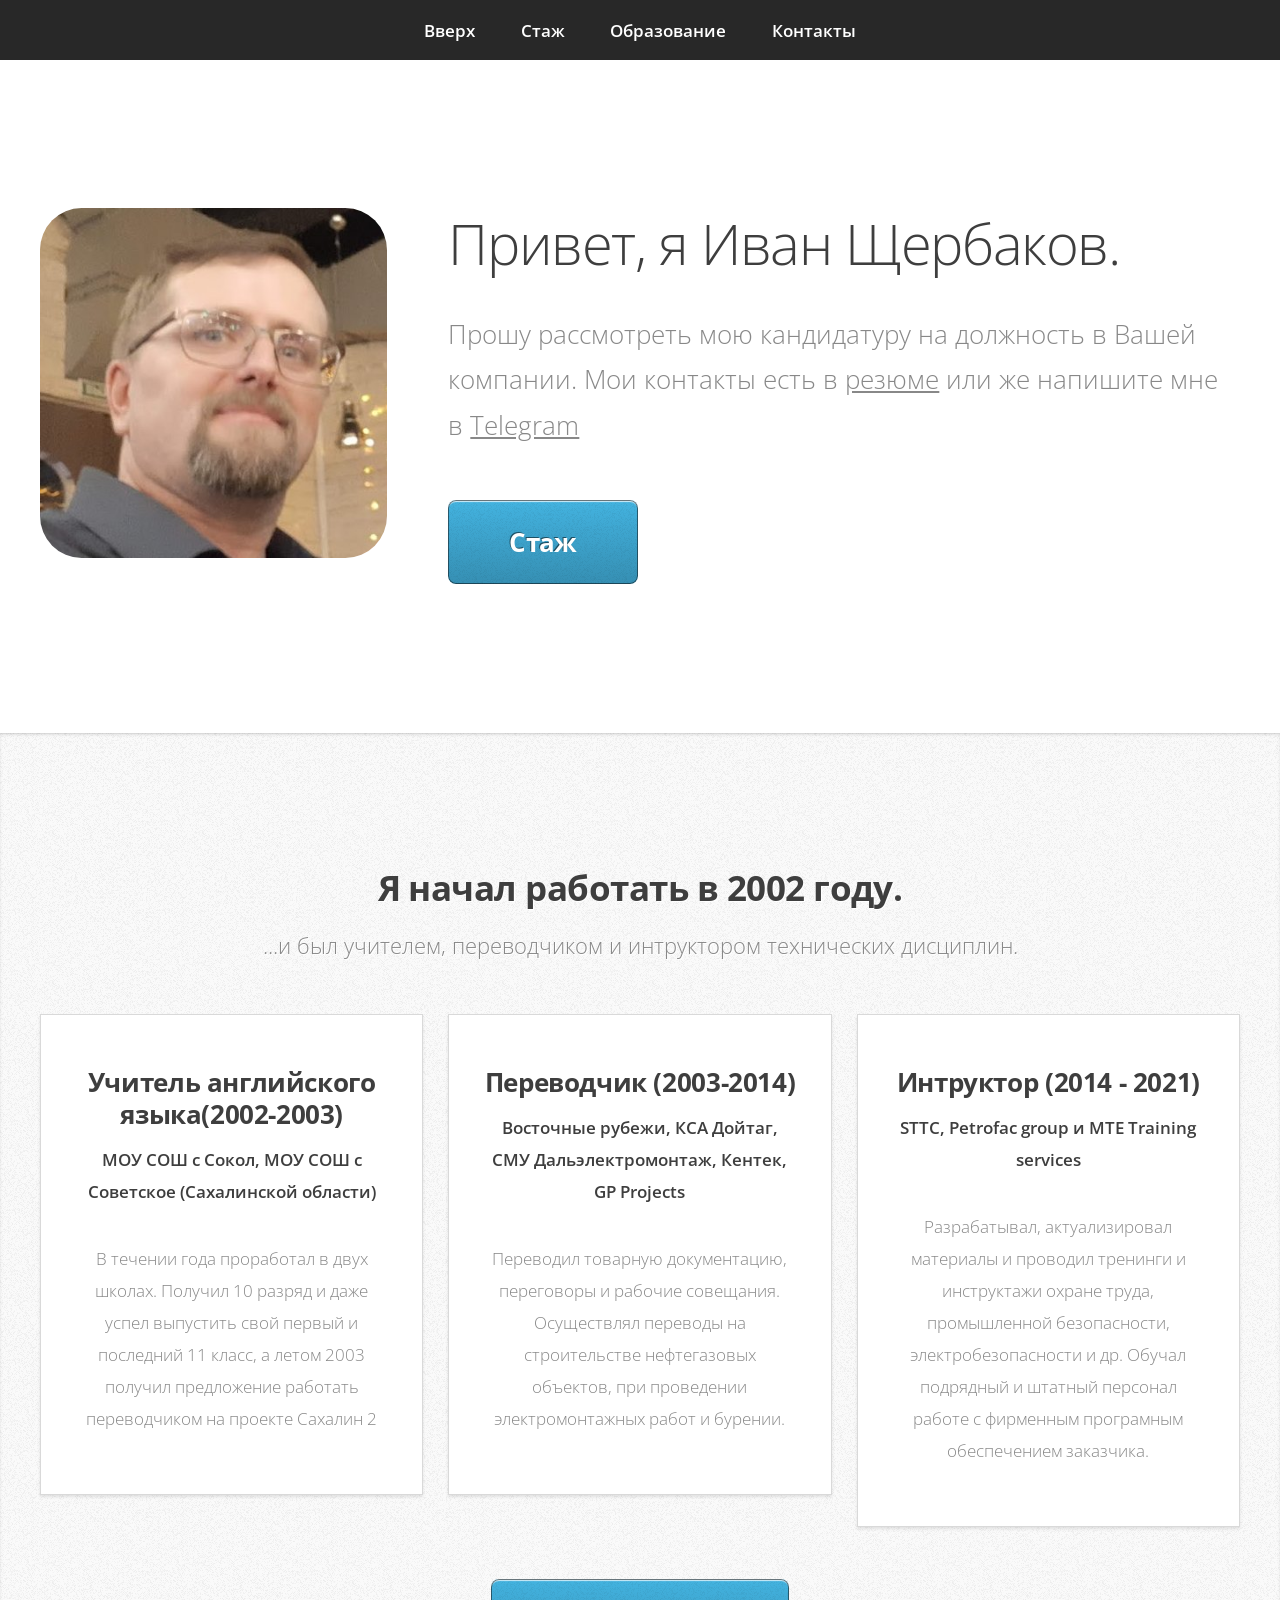
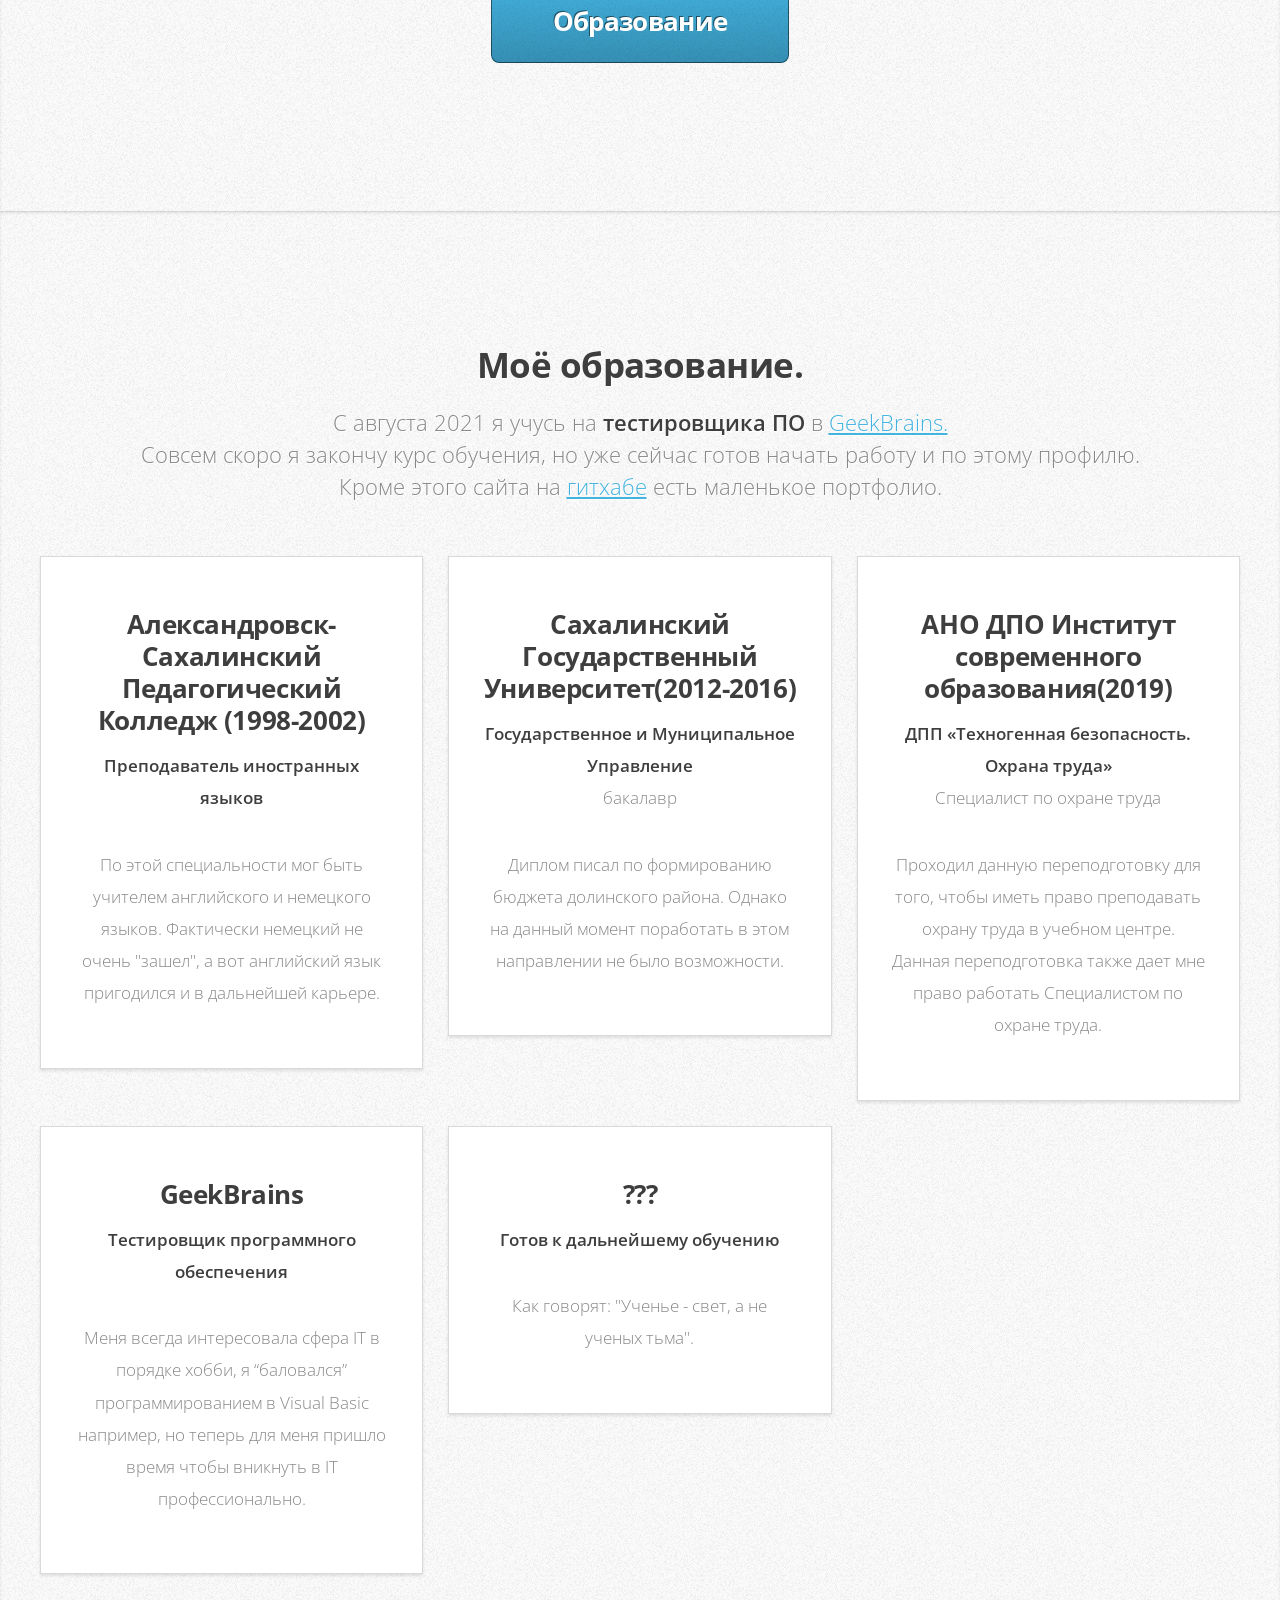
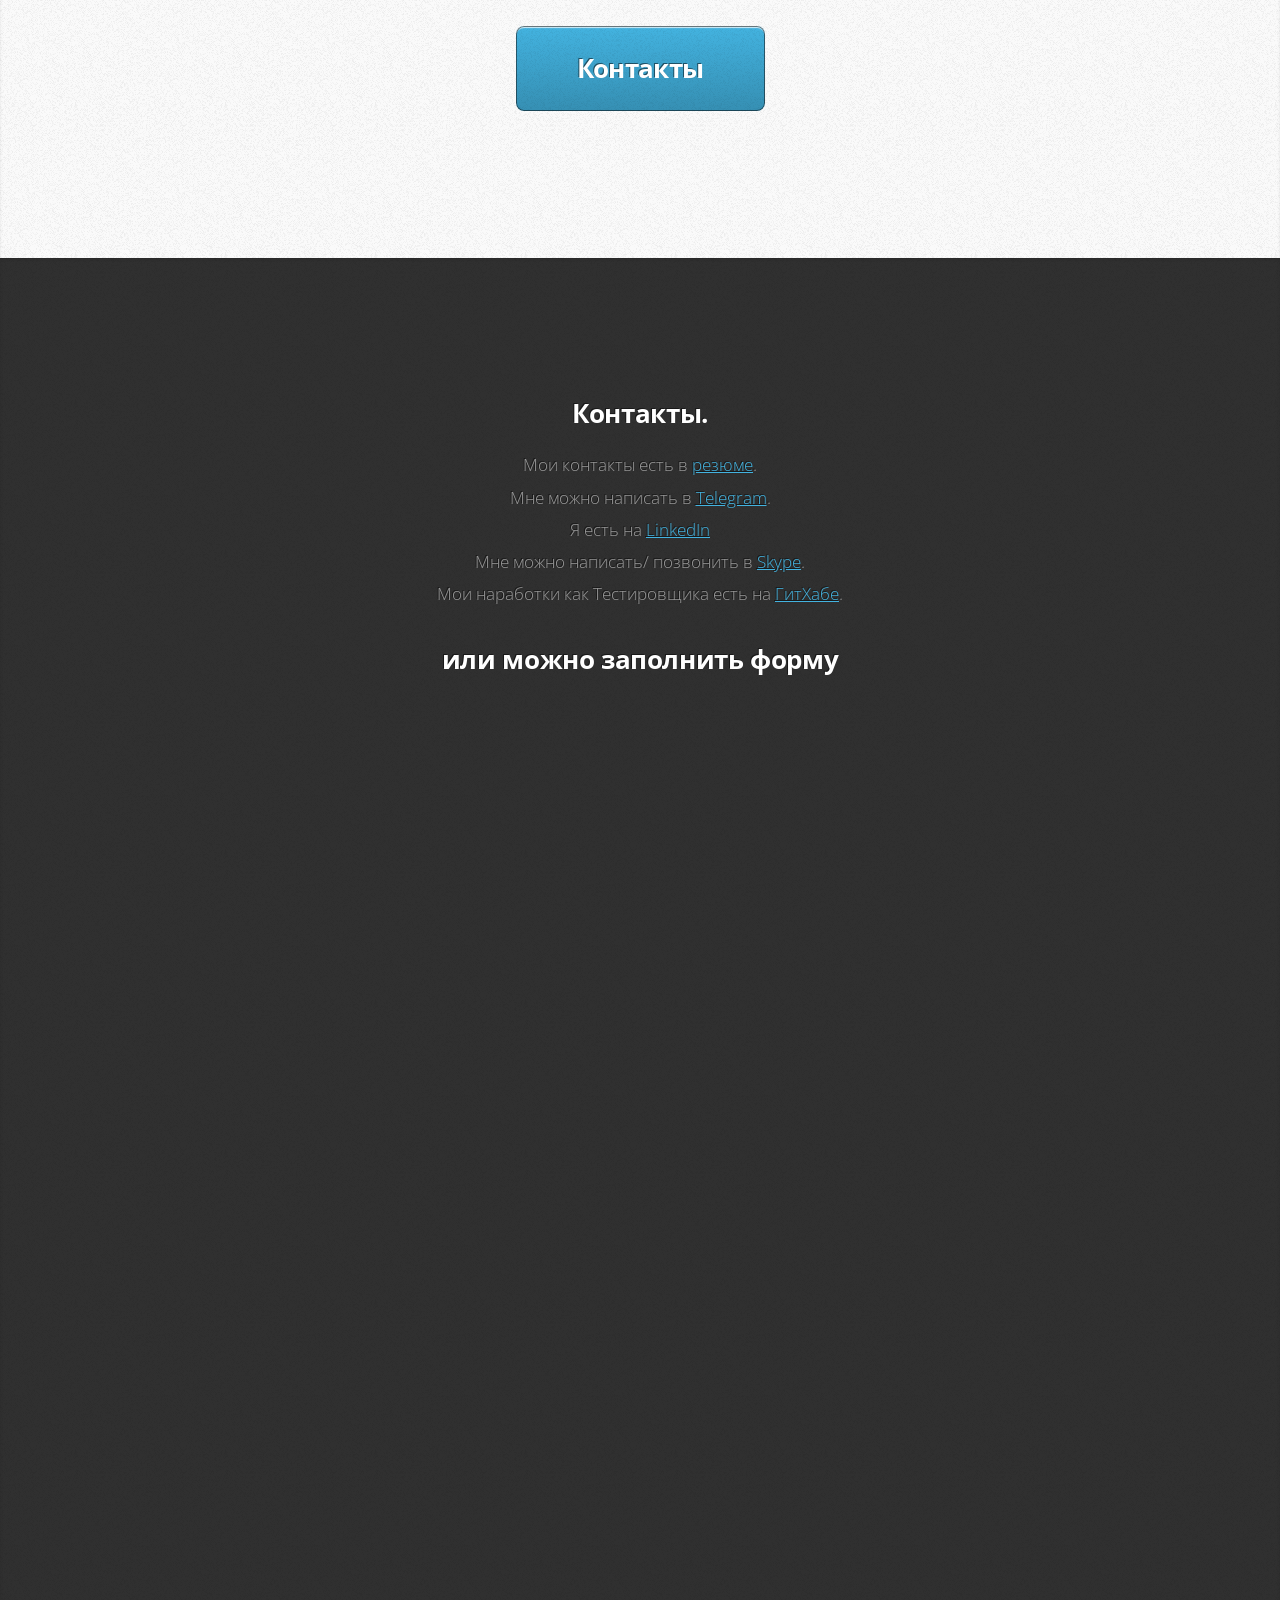
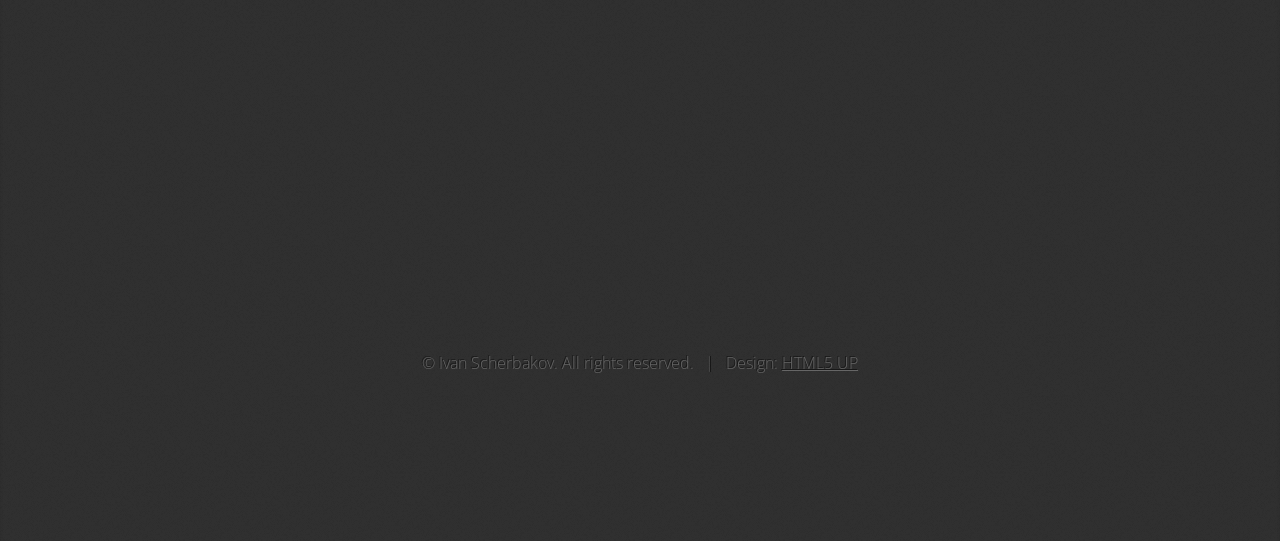
<file: index.html>
<!DOCTYPE HTML>
<!--
	Miniport by HTML5 UP
	html5up.net | @ajlkn
	Free for personal and commercial use under the CCA 3.0 license (html5up.net/license)
-->
<html>
	<head>
		<title>Щербаков И - CV</title>
		<meta charset="utf-8" />
		<meta name="viewport" content="width=device-width, initial-scale=1" />
		<!--[if lte IE 8]><script src="assets/js/ie/html5shiv.js"></script><![endif]-->
		<link rel="stylesheet" href="assets/css/main.css" />
		<!--[if lte IE 8]><link rel="stylesheet" href="assets/css/ie8.css" /><![endif]-->
		<!--[if lte IE 9]><link rel="stylesheet" href="assets/css/ie9.css" /><![endif]-->
	</head>
	<body>

		<!-- Nav -->
			<nav id="nav">
				<ul class="container">
					<li><a href="#top">Вверх</a></li>
					<li><a href="#work">Стаж</a></li>
					<li><a href="#portfolio">Образование</a></li>
					<li><a href="#contact">Контакты</a></li>
				</ul>
			</nav>

		<!-- Home -->
			<div class="wrapper style1 first">
				<article class="container" id="top">
					<div class="row">
						<div class="4u 12u(mobile)">
							<span class="image fit"><img src="images/me.jpg" alt="Ivan's photo" /></span>
						</div>
						<div class="8u 12u(mobile)">
							<header>
								<h1>Привет, я Иван Щербаков.</h1>
							</header>
                            <p>Прошу рассмотреть мою кандидатуру на должность в Вашей компании. Мои контакты есть в <a href="cv.pdf" target = "_blank">резюме</a> или же напишите мне в <a href="https://t.me/BAHEK1104" target="_blank">Telegram</a> </p>
							<a href="#work" class="button big scrolly">Стаж</a>
						</div>
					</div>
				</article>
			</div>

		<!-- Work -->
			<div class="wrapper style2">
				<article id="work">
					<header>
						<h2>Я начал работать в 2002 году.</h2>
						<p>...и был учителем, переводчиком и интруктором технических дисциплин.</p>
					</header>
					<div class="container">
						<div class="row">
							<div class="4u 12u(mobile)">
								<section class="box style1">
									<h3>Учитель английского языка(2002-2003)</h3>
                                    <p> <Strong>МОУ СОШ с Сокол, МОУ СОШ с Советское (Сахалинской области) </Strong> </p>
                                    <p>В течении года проработал в двух школах. Получил 10 разряд и даже успел выпустить свой первый и последний 11 класс, а летом 2003 получил предложение работать переводчиком на проекте Сахалин 2</p>
								</section>
							</div>
                           	<div class="4u 12u(mobile)">
								<section class="box style1">
									<h3>Переводчик (2003-2014)</h3>
                                   	<p> <Strong>Восточные рубежи, КСА Дойтаг, СМУ Дальэлектромонтаж, Кентек, GP Projects</Strong> </p>
                                   	<p> Переводил товарную документацию, переговоры и рабочие совещания. Осуществлял переводы на строительстве нефтегазовых объектов, при проведении электромонтажных работ и бурении.
                                   	</p>
								</section>
							</div>
							<div class="4u 12u(mobile)">
								<section class="box style1">
									<h3>Интруктор (2014 - 2021)</h3>
									<p> <Strong>STTC, Petrofac group и МТЕ Training services</Strong> </p>
									<p>Разрабатывал, актуализировал материалы и проводил тренинги и инструктажи охране труда, промышленной безопасности, электробезопасности и др. Обучал подрядный и штатный персонал работе с фирменным програмным обеспечением заказчика. </p>
								</section>
							</div>
						</div>
                        <p> </p>
					</div>
					<footer>
						<a href="#portfolio" class="button big scrolly">Образование</a>
					</footer>
				</article>
			</div>

		<!-- Portfolio -->
			<div class="wrapper style2">
				<article id="portfolio">
					<header>
						<h2>Моё образование.</h2>
						<p>С августа 2021 я учусь на <strong>тестировщика ПО</strong> в <a href="https://gb.ru" target="_blank">GeekBrains.</a> <br> Совсем скоро я закончу курс обучения, но уже сейчас готов начать работу и по этому профилю. <br> Кроме этого сайта на <a href="https://github.com/BAHEK1104" target = _blank>гитхабе</a> есть маленькое портфолио.</p>
					</header>
						<div class="container">
							<div class="row">
								<div class="4u 12u(mobile)">
									<section class="box style1">
										<h3>Александровск-Сахалинский Педагогический Колледж (1998-2002)</h3>
                               		     <p> <Strong>Преподаватель иностранных языков</Strong> </p>
                                  		  <p>По этой специальности мог быть учителем английского и немецкого языков. Фактически немецкий не очень "зашел", а вот английский язык пригодился и в дальнейшей карьере.</p>
									</section>
								</div>
								<div class="4u 12u(mobile)">
									<section class="box style1">
										<h3>Сахалинский Государственный Университет(2012-2016)</h3>
                                    	<p> <Strong>Государственное и Муниципальное Управление</Strong> <br> бакалавр</p>
                                   		 <p>Диплом писал по формированию бюджета долинского района. Однако на данный момент поработать в этом направлении не было возможности.</p>
									</section>
								</div>
														
							
								<div class="4u 12u(mobile)">
										<section class="box style1">
											<h3>АНО ДПО Институт современного образования(2019)</h3>
                                    		<p> <Strong>ДПП «Техногенная безопасность. Охрана труда» </Strong> <br> Специалист по охране труда</p>
                                    		<p>Проходил данную переподготовку для того, чтобы иметь право преподавать охрану труда в учебном центре. Данная переподготовка также дает мне право работать Специалистом по охране труда.</p>
										</section>
								</div>
							</div>	
							<div class="row">
                        		<div class="4u 12u(mobile)">
										<section class="box style1">
											<h3>GeekBrains</h3>
                                    		<p> <Strong>Тестировщик программного обеспечения </Strong></p>
                                    		<p>Меня всегда интересовала сфера IT в порядке хобби, я “баловался” программированием в Visual Basic например, но теперь для меня пришло время чтобы вникнуть в IT профессионально.</p>
										</section>
								</div>
								<div class="4u 12u(mobile)">
										<section class="box style1">
											<h3>???</h3>
                                    		<p> <Strong>Готов к дальнейшему обучению </Strong></p>
                                    		<p>Как говорят: "Ученье - свет, а не ученых тьма".</p>
										</section>
								</div>
							</div>
						</div>
					<footer>
						<p> </p>
						<a href="#contact" class="button big scrolly">Контакты</a>
					</footer>
				</article>
			</div>

		<!-- Contact -->
			<div class="wrapper style4">
				<article id="contact" class="container 75%">
					<header>
						<h3>Контакты.</h3>
	                       	<div>
		                       <p>Мои контакты есть в <a href="cv.pdf" target = "_blank">резюме</a>.<br>
		                       	Мне можно написать в <a href="https://t.me/BAHEK1104" target="_blank">Telegram</a>.<br>
		                       	Я есть на <a href="https://www.linkedin.com/in/ivan-scherbakov/" target = _blank>LinkedIn</a><br>
		                       	Мне можно написать/ позвонить в <a href="https://join.skype.com/invite/nTevnK2pv7bt" target="_blank">Skype</a>.<br>
		                       	Мои наработки как Тестировщика есть на <a href="https://github.com/BAHEK1104" target = _blank>ГитХабе</a>.
		                       	</p>
			                </div> 
			                <div>
							  <h3>или можно заполнить форму</h3>
							   <p><iframe src="https://docs.google.com/forms/d/e/1FAIpQLScp6Z09jzUlKxmXVJKuLr4epFJqX_qKepH8Duh7PzXXfiCeFQ/viewform?embedded=true" width=95% height=1200 frameborder="0" marginheight="0" marginwidth="0">Загрузка…</iframe></p>
							</div>			              
					</header>
					
					<footer>
						<ul id="copyright">
							<li>&copy; Ivan Scherbakov. All rights reserved.</li><li>Design: <a href="http://html5up.net">HTML5 UP</a></li>
						</ul>
					</footer>
				</article>
			</div>

		<!-- Scripts -->
			<script src="assets/js/jquery.min.js"></script>
			<script src="assets/js/jquery.scrolly.min.js"></script>
			<script src="assets/js/skel.min.js"></script>
			<script src="assets/js/skel-viewport.min.js"></script>
			<script src="assets/js/util.js"></script>
			<!--[if lte IE 8]><script src="assets/js/ie/respond.min.js"></script><![endif]-->
			<script src="assets/js/main.js"></script>

	</body>
</html>
</file>
<file: assets/css/ie8.css>
/*
	Miniport by HTML5 UP
	html5up.net | @ajlkn
	Free for personal and commercial use under the CCA 3.0 license (html5up.net/license)
*/

/* Basic */

	form input[type=text],
	form input[type=password],
	form select,
	form textarea {
		position: relative;
		-ms-behavior: url("assets/js/ie/PIE.htc");
	}

	input[type="button"],
	input[type="submit"],
	input[type="reset"],
	button,
	.button {
		position: relative;
		-ms-behavior: url("assets/js/ie/PIE.htc");
	}

/* Section/Article */

	section > .last-child,
	article > .last-child,
	section.last-child,
	article.last-child {
		margin-bottom: 0;
	}

/* Box */

	.box {
		border: solid 1px #ddd;
	}

/* List */

	ul.social li a {
		position: relative;
		top: 0 !important;
		overflow: hidden;
		-ms-behavior: url("assets/js/ie/PIE.htc");
	}

		ul.social li a:before {
			background: none;
		}

/* Wrappers */

	.wrapper {
		border-top: solid 1px #ddd;
	}

/* Nav */

	#nav a {
		position: relative;
		-ms-behavior: url("assets/js/ie/PIE.htc");
	}

/* Articles */

	#top .image {
		position: relative;
		-ms-behavior: url("assets/js/ie/PIE.htc");
	}

		#top .image img {
			position: relative;
			-ms-behavior: url("assets/js/ie/PIE.htc");
		}
</file>
<file: assets/css/ie9.css>
/*
	Miniport by HTML5 UP
	html5up.net | @ajlkn
	Free for personal and commercial use under the CCA 3.0 license (html5up.net/license)
*/

/* Button */

	input[type="button"],
	input[type="submit"],
	input[type="reset"],
	button,
	.button {
		background-image: url("images/ie/grad0-20.svg");
	}

/* List */

	ul.social li a:before {
		background-image: url("images/ie/grad0-20.svg");
	}
</file>
<file: assets/css/main.css>
@import url("http://fonts.googleapis.com/css?family=Open+Sans:300,300italic,600,600italic,700");
@import url("font-awesome.min.css");

/*
	Miniport by HTML5 UP
	html5up.net | @ajlkn
	Free for personal and commercial use under the CCA 3.0 license (html5up.net/license)
*/

/* Reset */

	html, body, div, span, applet, object, iframe, h1, h2, h3, h4, h5, h6, p, blockquote, pre, a, abbr, acronym, address, big, cite, code, del, dfn, em, img, ins, kbd, q, s, samp, small, strike, strong, sub, sup, tt, var, b, u, i, center, dl, dt, dd, ol, ul, li, fieldset, form, label, legend, table, caption, tbody, tfoot, thead, tr, th, td, article, aside, canvas, details, embed, figure, figcaption, footer, header, hgroup, menu, nav, output, ruby, section, summary, time, mark, audio, video {
		margin: 0;
		padding: 0;
		border: 0;
		font-size: 100%;
		font: inherit;
		vertical-align: baseline;
	}

	article, aside, details, figcaption, figure, footer, header, hgroup, menu, nav, section {
		display: block;
	}

	body {
		line-height: 1;
	}

	ol, ul {
		list-style: none;
	}

	blockquote, q {
		quotes: none;
	}

	blockquote:before, blockquote:after, q:before, q:after {
		content: '';
		content: none;
	}

	table {
		border-collapse: collapse;
		border-spacing: 0;
	}

	body {
		-webkit-text-size-adjust: none;
	}

/* Box Model */

	*, *:before, *:after {
		-moz-box-sizing: border-box;
		-webkit-box-sizing: border-box;
		box-sizing: border-box;
	}

/* Containers */

	.container {
		margin-left: auto;
		margin-right: auto;
	}

	.container.\31 25\25 {
		width: 100%;
		max-width: 1200px;
		min-width: 960px;
	}

	.container.\37 5\25 {
		width: 720px;
	}

	.container.\35 0\25 {
		width: 480px;
	}

	.container.\32 5\25 {
		width: 240px;
	}

	.container {
		width: 960px;
	}

	@media screen and (min-width: 737px) {

		.container.\31 25\25 {
			width: 100%;
			max-width: 1500px;
			min-width: 1200px;
		}

		.container.\37 5\25 {
			width: 900px;
		}

		.container.\35 0\25 {
			width: 600px;
		}

		.container.\32 5\25 {
			width: 300px;
		}

		.container {
			width: 1200px;
		}

	}

	@media screen and (min-width: 737px) and (max-width: 1200px) {

		.container.\31 25\25 {
			width: 100%;
			max-width: 1200px;
			min-width: 960px;
		}

		.container.\37 5\25 {
			width: 720px;
		}

		.container.\35 0\25 {
			width: 480px;
		}

		.container.\32 5\25 {
			width: 240px;
		}

		.container {
			width: 960px;
		}

	}

	@media screen and (max-width: 736px) {

		.container.\31 25\25 {
			width: 100%;
			max-width: 125%;
			min-width: 100%;
		}

		.container.\37 5\25 {
			width: 75%;
		}

		.container.\35 0\25 {
			width: 50%;
		}

		.container.\32 5\25 {
			width: 25%;
		}

		.container {
			width: 100% !important;
		}

	}

/* Grid */

	.row {
		border-bottom: solid 1px transparent;
		-moz-box-sizing: border-box;
		-webkit-box-sizing: border-box;
		box-sizing: border-box;
	}

	.row > * {
		float: left;
		-moz-box-sizing: border-box;
		-webkit-box-sizing: border-box;
		box-sizing: border-box;
	}

	.row:after, .row:before {
		content: '';
		display: block;
		clear: both;
		height: 0;
	}

	.row.uniform > * > :first-child {
		margin-top: 0;
	}

	.row.uniform > * > :last-child {
		margin-bottom: 0;
	}

	.row.\30 \25 > * {
		padding: 0 0 0 0px;
	}

	.row.\30 \25 {
		margin: 0 0 -1px 0px;
	}

	.row.uniform.\30 \25 > * {
		padding: 0px 0 0 0px;
	}

	.row.uniform.\30 \25 {
		margin: 0px 0 -1px 0px;
	}

	.row > * {
		padding: 0 0 0 40px;
	}

	.row {
		margin: 0 0 -1px -40px;
	}

	.row.uniform > * {
		padding: 40px 0 0 40px;
	}

	.row.uniform {
		margin: -40px 0 -1px -40px;
	}

	.row.\32 00\25 > * {
		padding: 0 0 0 80px;
	}

	.row.\32 00\25 {
		margin: 0 0 -1px -80px;
	}

	.row.uniform.\32 00\25 > * {
		padding: 80px 0 0 80px;
	}

	.row.uniform.\32 00\25 {
		margin: -80px 0 -1px -80px;
	}

	.row.\31 50\25 > * {
		padding: 0 0 0 60px;
	}

	.row.\31 50\25 {
		margin: 0 0 -1px -60px;
	}

	.row.uniform.\31 50\25 > * {
		padding: 60px 0 0 60px;
	}

	.row.uniform.\31 50\25 {
		margin: -60px 0 -1px -60px;
	}

	.row.\35 0\25 > * {
		padding: 0 0 0 20px;
	}

	.row.\35 0\25 {
		margin: 0 0 -1px -20px;
	}

	.row.uniform.\35 0\25 > * {
		padding: 20px 0 0 20px;
	}

	.row.uniform.\35 0\25 {
		margin: -20px 0 -1px -20px;
	}

	.row.\32 5\25 > * {
		padding: 0 0 0 10px;
	}

	.row.\32 5\25 {
		margin: 0 0 -1px -10px;
	}

	.row.uniform.\32 5\25 > * {
		padding: 10px 0 0 10px;
	}

	.row.uniform.\32 5\25 {
		margin: -10px 0 -1px -10px;
	}

	.\31 2u, .\31 2u\24 {
		width: 100%;
		clear: none;
		margin-left: 0;
	}

	.\31 1u, .\31 1u\24 {
		width: 91.6666666667%;
		clear: none;
		margin-left: 0;
	}

	.\31 0u, .\31 0u\24 {
		width: 83.3333333333%;
		clear: none;
		margin-left: 0;
	}

	.\39 u, .\39 u\24 {
		width: 75%;
		clear: none;
		margin-left: 0;
	}

	.\38 u, .\38 u\24 {
		width: 66.6666666667%;
		clear: none;
		margin-left: 0;
	}

	.\37 u, .\37 u\24 {
		width: 58.3333333333%;
		clear: none;
		margin-left: 0;
	}

	.\36 u, .\36 u\24 {
		width: 50%;
		clear: none;
		margin-left: 0;
	}

	.\35 u, .\35 u\24 {
		width: 41.6666666667%;
		clear: none;
		margin-left: 0;
	}

	.\34 u, .\34 u\24 {
		width: 33.3333333333%;
		clear: none;
		margin-left: 0;
	}

	.\33 u, .\33 u\24 {
		width: 25%;
		clear: none;
		margin-left: 0;
	}

	.\32 u, .\32 u\24 {
		width: 16.6666666667%;
		clear: none;
		margin-left: 0;
	}

	.\31 u, .\31 u\24 {
		width: 8.3333333333%;
		clear: none;
		margin-left: 0;
	}

	.\31 2u\24 + *,
	.\31 1u\24 + *,
	.\31 0u\24 + *,
	.\39 u\24 + *,
	.\38 u\24 + *,
	.\37 u\24 + *,
	.\36 u\24 + *,
	.\35 u\24 + *,
	.\34 u\24 + *,
	.\33 u\24 + *,
	.\32 u\24 + *,
	.\31 u\24 + * {
		clear: left;
	}

	.\-11u {
		margin-left: 91.66667%;
	}

	.\-10u {
		margin-left: 83.33333%;
	}

	.\-9u {
		margin-left: 75%;
	}

	.\-8u {
		margin-left: 66.66667%;
	}

	.\-7u {
		margin-left: 58.33333%;
	}

	.\-6u {
		margin-left: 50%;
	}

	.\-5u {
		margin-left: 41.66667%;
	}

	.\-4u {
		margin-left: 33.33333%;
	}

	.\-3u {
		margin-left: 25%;
	}

	.\-2u {
		margin-left: 16.66667%;
	}

	.\-1u {
		margin-left: 8.33333%;
	}

	@media screen and (min-width: 737px) {

		.row > * {
			padding: 25px 0 0 25px;
		}

		.row {
			margin: -25px 0 -1px -25px;
		}

		.row.uniform > * {
			padding: 25px 0 0 25px;
		}

		.row.uniform {
			margin: -25px 0 -1px -25px;
		}

		.row.\32 00\25 > * {
			padding: 50px 0 0 50px;
		}

		.row.\32 00\25 {
			margin: -50px 0 -1px -50px;
		}

		.row.uniform.\32 00\25 > * {
			padding: 50px 0 0 50px;
		}

		.row.uniform.\32 00\25 {
			margin: -50px 0 -1px -50px;
		}

		.row.\31 50\25 > * {
			padding: 37.5px 0 0 37.5px;
		}

		.row.\31 50\25 {
			margin: -37.5px 0 -1px -37.5px;
		}

		.row.uniform.\31 50\25 > * {
			padding: 37.5px 0 0 37.5px;
		}

		.row.uniform.\31 50\25 {
			margin: -37.5px 0 -1px -37.5px;
		}

		.row.\35 0\25 > * {
			padding: 12.5px 0 0 12.5px;
		}

		.row.\35 0\25 {
			margin: -12.5px 0 -1px -12.5px;
		}

		.row.uniform.\35 0\25 > * {
			padding: 12.5px 0 0 12.5px;
		}

		.row.uniform.\35 0\25 {
			margin: -12.5px 0 -1px -12.5px;
		}

		.row.\32 5\25 > * {
			padding: 6.25px 0 0 6.25px;
		}

		.row.\32 5\25 {
			margin: -6.25px 0 -1px -6.25px;
		}

		.row.uniform.\32 5\25 > * {
			padding: 6.25px 0 0 6.25px;
		}

		.row.uniform.\32 5\25 {
			margin: -6.25px 0 -1px -6.25px;
		}

		.\31 2u\28desktop\29, .\31 2u\24\28desktop\29 {
			width: 100%;
			clear: none;
			margin-left: 0;
		}

		.\31 1u\28desktop\29, .\31 1u\24\28desktop\29 {
			width: 91.6666666667%;
			clear: none;
			margin-left: 0;
		}

		.\31 0u\28desktop\29, .\31 0u\24\28desktop\29 {
			width: 83.3333333333%;
			clear: none;
			margin-left: 0;
		}

		.\39 u\28desktop\29, .\39 u\24\28desktop\29 {
			width: 75%;
			clear: none;
			margin-left: 0;
		}

		.\38 u\28desktop\29, .\38 u\24\28desktop\29 {
			width: 66.6666666667%;
			clear: none;
			margin-left: 0;
		}

		.\37 u\28desktop\29, .\37 u\24\28desktop\29 {
			width: 58.3333333333%;
			clear: none;
			margin-left: 0;
		}

		.\36 u\28desktop\29, .\36 u\24\28desktop\29 {
			width: 50%;
			clear: none;
			margin-left: 0;
		}

		.\35 u\28desktop\29, .\35 u\24\28desktop\29 {
			width: 41.6666666667%;
			clear: none;
			margin-left: 0;
		}

		.\34 u\28desktop\29, .\34 u\24\28desktop\29 {
			width: 33.3333333333%;
			clear: none;
			margin-left: 0;
		}

		.\33 u\28desktop\29, .\33 u\24\28desktop\29 {
			width: 25%;
			clear: none;
			margin-left: 0;
		}

		.\32 u\28desktop\29, .\32 u\24\28desktop\29 {
			width: 16.6666666667%;
			clear: none;
			margin-left: 0;
		}

		.\31 u\28desktop\29, .\31 u\24\28desktop\29 {
			width: 8.3333333333%;
			clear: none;
			margin-left: 0;
		}

		.\31 2u\24\28desktop\29 + *,
		.\31 1u\24\28desktop\29 + *,
		.\31 0u\24\28desktop\29 + *,
		.\39 u\24\28desktop\29 + *,
		.\38 u\24\28desktop\29 + *,
		.\37 u\24\28desktop\29 + *,
		.\36 u\24\28desktop\29 + *,
		.\35 u\24\28desktop\29 + *,
		.\34 u\24\28desktop\29 + *,
		.\33 u\24\28desktop\29 + *,
		.\32 u\24\28desktop\29 + *,
		.\31 u\24\28desktop\29 + * {
			clear: left;
		}

		.\-11u\28desktop\29 {
			margin-left: 91.66667%;
		}

		.\-10u\28desktop\29 {
			margin-left: 83.33333%;
		}

		.\-9u\28desktop\29 {
			margin-left: 75%;
		}

		.\-8u\28desktop\29 {
			margin-left: 66.66667%;
		}

		.\-7u\28desktop\29 {
			margin-left: 58.33333%;
		}

		.\-6u\28desktop\29 {
			margin-left: 50%;
		}

		.\-5u\28desktop\29 {
			margin-left: 41.66667%;
		}

		.\-4u\28desktop\29 {
			margin-left: 33.33333%;
		}

		.\-3u\28desktop\29 {
			margin-left: 25%;
		}

		.\-2u\28desktop\29 {
			margin-left: 16.66667%;
		}

		.\-1u\28desktop\29 {
			margin-left: 8.33333%;
		}

	}

	@media screen and (min-width: 737px) and (max-width: 1200px) {

		.row > * {
			padding: 25px 0 0 25px;
		}

		.row {
			margin: -25px 0 -1px -25px;
		}

		.row.uniform > * {
			padding: 25px 0 0 25px;
		}

		.row.uniform {
			margin: -25px 0 -1px -25px;
		}

		.row.\32 00\25 > * {
			padding: 50px 0 0 50px;
		}

		.row.\32 00\25 {
			margin: -50px 0 -1px -50px;
		}

		.row.uniform.\32 00\25 > * {
			padding: 50px 0 0 50px;
		}

		.row.uniform.\32 00\25 {
			margin: -50px 0 -1px -50px;
		}

		.row.\31 50\25 > * {
			padding: 37.5px 0 0 37.5px;
		}

		.row.\31 50\25 {
			margin: -37.5px 0 -1px -37.5px;
		}

		.row.uniform.\31 50\25 > * {
			padding: 37.5px 0 0 37.5px;
		}

		.row.uniform.\31 50\25 {
			margin: -37.5px 0 -1px -37.5px;
		}

		.row.\35 0\25 > * {
			padding: 12.5px 0 0 12.5px;
		}

		.row.\35 0\25 {
			margin: -12.5px 0 -1px -12.5px;
		}

		.row.uniform.\35 0\25 > * {
			padding: 12.5px 0 0 12.5px;
		}

		.row.uniform.\35 0\25 {
			margin: -12.5px 0 -1px -12.5px;
		}

		.row.\32 5\25 > * {
			padding: 6.25px 0 0 6.25px;
		}

		.row.\32 5\25 {
			margin: -6.25px 0 -1px -6.25px;
		}

		.row.uniform.\32 5\25 > * {
			padding: 6.25px 0 0 6.25px;
		}

		.row.uniform.\32 5\25 {
			margin: -6.25px 0 -1px -6.25px;
		}

		.\31 2u\28tablet\29, .\31 2u\24\28tablet\29 {
			width: 100%;
			clear: none;
			margin-left: 0;
		}

		.\31 1u\28tablet\29, .\31 1u\24\28tablet\29 {
			width: 91.6666666667%;
			clear: none;
			margin-left: 0;
		}

		.\31 0u\28tablet\29, .\31 0u\24\28tablet\29 {
			width: 83.3333333333%;
			clear: none;
			margin-left: 0;
		}

		.\39 u\28tablet\29, .\39 u\24\28tablet\29 {
			width: 75%;
			clear: none;
			margin-left: 0;
		}

		.\38 u\28tablet\29, .\38 u\24\28tablet\29 {
			width: 66.6666666667%;
			clear: none;
			margin-left: 0;
		}

		.\37 u\28tablet\29, .\37 u\24\28tablet\29 {
			width: 58.3333333333%;
			clear: none;
			margin-left: 0;
		}

		.\36 u\28tablet\29, .\36 u\24\28tablet\29 {
			width: 50%;
			clear: none;
			margin-left: 0;
		}

		.\35 u\28tablet\29, .\35 u\24\28tablet\29 {
			width: 41.6666666667%;
			clear: none;
			margin-left: 0;
		}

		.\34 u\28tablet\29, .\34 u\24\28tablet\29 {
			width: 33.3333333333%;
			clear: none;
			margin-left: 0;
		}

		.\33 u\28tablet\29, .\33 u\24\28tablet\29 {
			width: 25%;
			clear: none;
			margin-left: 0;
		}

		.\32 u\28tablet\29, .\32 u\24\28tablet\29 {
			width: 16.6666666667%;
			clear: none;
			margin-left: 0;
		}

		.\31 u\28tablet\29, .\31 u\24\28tablet\29 {
			width: 8.3333333333%;
			clear: none;
			margin-left: 0;
		}

		.\31 2u\24\28tablet\29 + *,
		.\31 1u\24\28tablet\29 + *,
		.\31 0u\24\28tablet\29 + *,
		.\39 u\24\28tablet\29 + *,
		.\38 u\24\28tablet\29 + *,
		.\37 u\24\28tablet\29 + *,
		.\36 u\24\28tablet\29 + *,
		.\35 u\24\28tablet\29 + *,
		.\34 u\24\28tablet\29 + *,
		.\33 u\24\28tablet\29 + *,
		.\32 u\24\28tablet\29 + *,
		.\31 u\24\28tablet\29 + * {
			clear: left;
		}

		.\-11u\28tablet\29 {
			margin-left: 91.66667%;
		}

		.\-10u\28tablet\29 {
			margin-left: 83.33333%;
		}

		.\-9u\28tablet\29 {
			margin-left: 75%;
		}

		.\-8u\28tablet\29 {
			margin-left: 66.66667%;
		}

		.\-7u\28tablet\29 {
			margin-left: 58.33333%;
		}

		.\-6u\28tablet\29 {
			margin-left: 50%;
		}

		.\-5u\28tablet\29 {
			margin-left: 41.66667%;
		}

		.\-4u\28tablet\29 {
			margin-left: 33.33333%;
		}

		.\-3u\28tablet\29 {
			margin-left: 25%;
		}

		.\-2u\28tablet\29 {
			margin-left: 16.66667%;
		}

		.\-1u\28tablet\29 {
			margin-left: 8.33333%;
		}

	}

	@media screen and (max-width: 736px) {

		.row > * {
			padding: 15px 0 0 15px;
		}

		.row {
			margin: -15px 0 -1px -15px;
		}

		.row.uniform > * {
			padding: 15px 0 0 15px;
		}

		.row.uniform {
			margin: -15px 0 -1px -15px;
		}

		.row.\32 00\25 > * {
			padding: 30px 0 0 30px;
		}

		.row.\32 00\25 {
			margin: -30px 0 -1px -30px;
		}

		.row.uniform.\32 00\25 > * {
			padding: 30px 0 0 30px;
		}

		.row.uniform.\32 00\25 {
			margin: -30px 0 -1px -30px;
		}

		.row.\31 50\25 > * {
			padding: 22.5px 0 0 22.5px;
		}

		.row.\31 50\25 {
			margin: -22.5px 0 -1px -22.5px;
		}

		.row.uniform.\31 50\25 > * {
			padding: 22.5px 0 0 22.5px;
		}

		.row.uniform.\31 50\25 {
			margin: -22.5px 0 -1px -22.5px;
		}

		.row.\35 0\25 > * {
			padding: 7.5px 0 0 7.5px;
		}

		.row.\35 0\25 {
			margin: -7.5px 0 -1px -7.5px;
		}

		.row.uniform.\35 0\25 > * {
			padding: 7.5px 0 0 7.5px;
		}

		.row.uniform.\35 0\25 {
			margin: -7.5px 0 -1px -7.5px;
		}

		.row.\32 5\25 > * {
			padding: 3.75px 0 0 3.75px;
		}

		.row.\32 5\25 {
			margin: -3.75px 0 -1px -3.75px;
		}

		.row.uniform.\32 5\25 > * {
			padding: 3.75px 0 0 3.75px;
		}

		.row.uniform.\32 5\25 {
			margin: -3.75px 0 -1px -3.75px;
		}

		.\31 2u\28mobile\29, .\31 2u\24\28mobile\29 {
			width: 100%;
			clear: none;
			margin-left: 0;
		}

		.\31 1u\28mobile\29, .\31 1u\24\28mobile\29 {
			width: 91.6666666667%;
			clear: none;
			margin-left: 0;
		}

		.\31 0u\28mobile\29, .\31 0u\24\28mobile\29 {
			width: 83.3333333333%;
			clear: none;
			margin-left: 0;
		}

		.\39 u\28mobile\29, .\39 u\24\28mobile\29 {
			width: 75%;
			clear: none;
			margin-left: 0;
		}

		.\38 u\28mobile\29, .\38 u\24\28mobile\29 {
			width: 66.6666666667%;
			clear: none;
			margin-left: 0;
		}

		.\37 u\28mobile\29, .\37 u\24\28mobile\29 {
			width: 58.3333333333%;
			clear: none;
			margin-left: 0;
		}

		.\36 u\28mobile\29, .\36 u\24\28mobile\29 {
			width: 50%;
			clear: none;
			margin-left: 0;
		}

		.\35 u\28mobile\29, .\35 u\24\28mobile\29 {
			width: 41.6666666667%;
			clear: none;
			margin-left: 0;
		}

		.\34 u\28mobile\29, .\34 u\24\28mobile\29 {
			width: 33.3333333333%;
			clear: none;
			margin-left: 0;
		}

		.\33 u\28mobile\29, .\33 u\24\28mobile\29 {
			width: 25%;
			clear: none;
			margin-left: 0;
		}

		.\32 u\28mobile\29, .\32 u\24\28mobile\29 {
			width: 16.6666666667%;
			clear: none;
			margin-left: 0;
		}

		.\31 u\28mobile\29, .\31 u\24\28mobile\29 {
			width: 8.3333333333%;
			clear: none;
			margin-left: 0;
		}

		.\31 2u\24\28mobile\29 + *,
		.\31 1u\24\28mobile\29 + *,
		.\31 0u\24\28mobile\29 + *,
		.\39 u\24\28mobile\29 + *,
		.\38 u\24\28mobile\29 + *,
		.\37 u\24\28mobile\29 + *,
		.\36 u\24\28mobile\29 + *,
		.\35 u\24\28mobile\29 + *,
		.\34 u\24\28mobile\29 + *,
		.\33 u\24\28mobile\29 + *,
		.\32 u\24\28mobile\29 + *,
		.\31 u\24\28mobile\29 + * {
			clear: left;
		}

		.\-11u\28mobile\29 {
			margin-left: 91.66667%;
		}

		.\-10u\28mobile\29 {
			margin-left: 83.33333%;
		}

		.\-9u\28mobile\29 {
			margin-left: 75%;
		}

		.\-8u\28mobile\29 {
			margin-left: 66.66667%;
		}

		.\-7u\28mobile\29 {
			margin-left: 58.33333%;
		}

		.\-6u\28mobile\29 {
			margin-left: 50%;
		}

		.\-5u\28mobile\29 {
			margin-left: 41.66667%;
		}

		.\-4u\28mobile\29 {
			margin-left: 33.33333%;
		}

		.\-3u\28mobile\29 {
			margin-left: 25%;
		}

		.\-2u\28mobile\29 {
			margin-left: 16.66667%;
		}

		.\-1u\28mobile\29 {
			margin-left: 8.33333%;
		}

	}

/* Basic */

	body, input, textarea, select {
		font-family: 'Open Sans', sans-serif;
		line-height: 1.85em;
		color: #888;
		font-weight: 300;
	}

		body.is-loading *, input.is-loading *, textarea.is-loading *, select.is-loading * {
			-moz-transition: none !important;
			-webkit-transition: none !important;
			-ms-transition: none !important;
			transition: none !important;
			-moz-animation: none !important;
			-webkit-animation: none !important;
			-ms-animation: none !important;
			animation: none !important;
		}

	a {
		-moz-transition: color .2s ease-in-out;
		-webkit-transition: color .2s ease-in-out;
		-ms-transition: color .2s ease-in-out;
		transition: color .2s ease-in-out;
		color: #43B3E0;
		text-decoration: underline;
	}

		a:hover {
			color: #43bff0 !important;
		}

		a img {
			border: 0;
		}

	b, strong {
		font-weight: 600;
		color: #3e3e3e;
	}

	i, em {
		font-style: italic;
	}

	sub {
		position: relative;
		top: 0.5em;
		font-size: 0.8em;
	}

	sup {
		position: relative;
		top: -0.5em;
		font-size: 0.8em;
	}

	blockquote {
		border-left: solid 0.75em #eee;
		padding: 1em 0 1em 1.5em;
		font-style: italic;
	}

	h1, h2, h3, h4, h5, h6 {
		color: #3e3e3e;
	}

	h1 a, h2 a, h3 a, h4 a, h5 a, h6 a {
		text-decoration: none;
		color: inherit;
	}

	h2, h3, h4, h5, h6 {
		font-weight: 700;
	}

	h1 {
		font-weight: 300;
	}

		h1 strong {
			font-weight: 700;
		}

	em, i {
		font-style: italic;
	}

	br.clear {
		clear: both;
	}

	hr {
		border: 0;
		border-top: solid 1px #444;
		border-top-color: rgba(0, 0, 0, 0.35);
		box-shadow: 0px 1px 0px 0px rgba(255, 255, 255, 0.1);
		height: 1px;
		margin: 3em 0 4em 0;
	}

	p, ul, ol, dl, table {
		margin-bottom: 2em;
	}

/* Form */

	form label {
		color: #3e3e3e;
		font-weight: 700;
		display: block;
		margin: 0 0 0.5em 0;
	}

	form input[type=text],
	form input[type=email],
	form input[type=password],
	form select,
	form textarea {
		-moz-transition: background .2s ease-in-out, box-shadow .2s ease-in-out;
		-webkit-transition: background .2s ease-in-out, box-shadow .2s ease-in-out;
		-ms-transition: background .2s ease-in-out, box-shadow .2s ease-in-out;
		transition: background .2s ease-in-out, box-shadow .2s ease-in-out;
		-webkit-appearance: none;
		display: block;
		border: 0;
		padding: 0.75em;
		font-size: 1em;
		border-radius: 8px;
		border: solid 1px #ddd;
		background: #fff;
		color: #bbb;
		box-shadow: inset 0px 2px 3px 1px rgba(0, 0, 0, 0.05), 0px 1px 0px 0px rgba(255, 255, 255, 0.025);
		width: 100%;
	}

		form input[type=text]:focus,
		form input[type=email]:focus,
		form input[type=password]:focus,
		form select:focus,
		form textarea:focus {
			background: #fafafa;
			box-shadow: inset 0px 2px 5px 0px rgba(0, 0, 0, 0.05), 0px 1px 0px 0px rgba(255, 255, 255, 0.025), inset 0px 0px 2px 1px #43bff0;
		}

	form textarea {
		height: 15em;
	}

	form .formerize-placeholder {
		color: #555 !important;
	}

	form ::-webkit-input-placeholder {
		color: #555 !important;
	}

	form :-moz-placeholder {
		color: #555 !important;
	}

	form ::-moz-placeholder {
		color: #555 !important;
	}

	form :-ms-input-placeholder {
		color: #555 !important;
	}

	form ::-moz-focus-inner {
		border: 0;
	}

/* Tables */

	table {
		width: 100%;
	}

		table.default {
			width: 100%;
		}

			table.default tr {
				border-top: solid 1px #eee;
			}

				table.default tr:first-child {
					border-top: 0;
				}

			table.default td {
				padding: 0.5em 1em 0.5em 1em;
			}

			table.default th {
				text-align: left;
				padding: 0.5em 1em 0.5em 1em;
				font-weight: 600;
				margin: 0 0 1em 0;
			}

			table.default thead {
				background: #4f4f4f;
				color: #fff;
			}

/* Section/Article */

	section, article {
		margin-bottom: 3em;
	}

	section > :last-child,
	article > :last-child,
	section:last-child,
	article:last-child {
		margin-bottom: 0;
	}

/* Image */

	.image {
		display: inline-block;
		position: relative;
	}

		.image img {
			display: block;
			width: 100%;
		}

		.image.fit {
			display: block;
			width: 100%;
		}

		.image.featured {
            border-radius: 15%;
			display: block;
			width: 100%;
			margin: 0 0 2em 0;
		}

		.image.left {
			float: left;
			margin: 0 2em 2em 0;
		}

		.image.centered {
			display: block;
			margin: 0 0 2em 0;
		}

			.image.centered img {
				margin: 0 auto;
				width: auto;
			}

/* Button */

	input[type="button"],
	input[type="submit"],
	input[type="reset"],
	button,
	.button {
		background-image: url("images/bg.png"), -moz-linear-gradient(top, rgba(0, 0, 0, 0), rgba(0, 0, 0, 0.2));
		background-image: url("images/bg.png"), -webkit-linear-gradient(top, rgba(0, 0, 0, 0), rgba(0, 0, 0, 0.2));
		background-image: url("images/bg.png"), -ms-linear-gradient(top, rgba(0, 0, 0, 0), rgba(0, 0, 0, 0.2));
		background-image: url("images/bg.png"), linear-gradient(top, rgba(0, 0, 0, 0), rgba(0, 0, 0, 0.2));
		-moz-transition: background-color .2s ease-in-out;
		-webkit-transition: background-color .2s ease-in-out;
		-ms-transition: background-color .2s ease-in-out;
		transition: background-color .2s ease-in-out;
		-webkit-appearance: none;
		position: relative;
		display: inline-block;
		color: #fff !important;
		text-decoration: none;
		font-weight: 700;
		border: 0;
		outline: 0;
		cursor: pointer;
		border-radius: 8px;
		text-shadow: -1px -1px 0.5px rgba(0, 0, 0, 0.5);
		overflow: hidden;
		box-shadow: inset 0px 0px 0px 1px rgba(0, 0, 0, 0.5), inset 0px 2px 1px 0px rgba(255, 255, 255, 0.75);
		background-color: #43B3E0;
	}

		input[type="button"]:hover,
		input[type="submit"]:hover,
		input[type="reset"]:hover,
		button:hover,
		.button:hover {
			background-color: #43bff0;
			color: #fff !important;
		}

		input[type="button"]:active,
		input[type="submit"]:active,
		input[type="reset"]:active,
		button:active,
		.button:active {
			background-color: #3BA8D3;
			top: 1px;
		}

		input[type="button"].alt,
		input[type="submit"].alt,
		input[type="reset"].alt,
		button.alt,
		.button.alt {
			background-color: #444;
			box-shadow: inset 0px 0px 0px 1px #242424, inset 0px 2px 1px 0px rgba(255, 255, 255, 0.2);
		}

			input[type="button"].alt:hover,
			input[type="submit"].alt:hover,
			input[type="reset"].alt:hover,
			button.alt:hover,
			.button.alt:hover {
				background-color: #4f4f4f;
				color: #fff !important;
			}

			input[type="button"].alt:active,
			input[type="submit"].alt:active,
			input[type="reset"].alt:active,
			button.alt:active,
			.button.alt:active {
				background-color: #3f3f3f;
			}

/* List */

	ul.default {
		list-style: disc;
		padding-left: 1em;
	}

		ul.default li {
			padding-left: 0.5em;
		}

	ul.social {
		cursor: default;
		margin: 0;
	}

		ul.social li {
			position: relative;
			display: inline-block;
			margin: 0.25em;
			top: 0;
		}

			ul.social li a {
				-moz-transition: top .2s ease-in-out;
				-webkit-transition: top .2s ease-in-out;
				-ms-transition: top .2s ease-in-out;
				transition: top .2s ease-in-out;
				display: block;
				width: 48px;
				height: 48px;
				border-radius: 6px;
				top: 0;
				position: relative;
			}

				ul.social li a:before {
					background-image: url("images/bg.png"), -moz-linear-gradient(top, rgba(0, 0, 0, 0), rgba(0, 0, 0, 0.2));
					background-image: url("images/bg.png"), -webkit-linear-gradient(top, rgba(0, 0, 0, 0), rgba(0, 0, 0, 0.2));
					background-image: url("images/bg.png"), -ms-linear-gradient(top, rgba(0, 0, 0, 0), rgba(0, 0, 0, 0.2));
					background-image: url("images/bg.png"), linear-gradient(top, rgba(0, 0, 0, 0), rgba(0, 0, 0, 0.2));
					-moz-transition: background-color .2s ease-in-out;
					-webkit-transition: background-color .2s ease-in-out;
					-ms-transition: background-color .2s ease-in-out;
					transition: background-color .2s ease-in-out;
					background-color: #444;
					border-radius: 6px;
					box-shadow: inset 0px 0px 0px 1px #282828, inset 0px 2px 1px 0px rgba(255, 255, 255, 0.1);
					color: #2E2E2E !important;
					display: block;
					font-size: 26px;
					height: 48px;
					line-height: 48px;
					text-align: center;
					outline: 0;
					overflow: hidden;
					text-shadow: 1px 1px 0px rgba(255, 255, 255, 0.1);
					width: 48px;
				}

				ul.social li a.fa-twitter {
					background-color: #2DAAE4;
				}

				ul.social li a.fa-facebook {
					background-color: #3C5A98;
				}

				ul.social li a.fa-dribbble {
					background-color: #C4376B;
				}

				ul.social li a.fa-linkedin {
					background-color: #006599;
				}

				ul.social li a.fa-tumblr {
					background-color: #51718A;
				}

				ul.social li a.fa-google-plus {
					background-color: #DA2713;
				}

				ul.social li a.fa-github {
					background-color: #FAFAFA;
				}

				ul.social li a.fa-rss {
					background-color: #F2600B;
				}

				ul.social li a.fa-instagram {
					background-color: #E0D7C8;
				}

				ul.social li a.fa-foursquare {
					background-color: #39A3D4;
				}

				ul.social li a.fa-skype {
					background-color: #10BEF1;
				}

				ul.social li a.fa-soundcloud {
					background-color: #FE5419;
				}

				ul.social li a.fa-youtube {
					background-color: #BF2E25;
				}

				ul.social li a.fa-blogger {
					background-color: #FF6501;
				}

				ul.social li a.fa-flickr {
					background-color: #0062DB;
				}

				ul.social li a.fa-vimeo {
					background-color: #4C8AB0;
				}

				ul.social li a:hover {
					top: -5px;
				}

					ul.social li a:hover:before {
						background-color: transparent;
					}

	ul.actions li {
		display: inline-block;
		margin: 0 0 0 1em;
	}

		ul.actions li:first-child {
			margin-left: 0;
		}

	ol.default {
		list-style: decimal;
		padding-left: 1.25em;
	}

		ol.default li {
			padding-left: 0.25em;
		}

/* Box */

	.box {
		background: #fff;
		box-shadow: inset 0px 0px 0px 1px rgba(0, 0, 0, 0.15), 0px 2px 3px 0px rgba(0, 0, 0, 0.1);
		text-align: center;
	}

/* Icons */

	.icon {
		text-decoration: none;
	}

		.icon:before {
			display: inline-block;
			font-family: FontAwesome;
			font-size: 1.25em;
			text-decoration: none;
			font-style: normal;
			font-weight: normal;
			line-height: 1;
			-webkit-font-smoothing: antialiased;
			-moz-osx-font-smoothing: grayscale;
		}

		.icon > .label {
			display: none;
		}

		.icon.featured {
			color: #EA8A95;
			display: block;
			margin: 0 0 1.5em 0;
			cursor: default;
		}

			.icon.featured:before {
				font-size: 6em;
			}

/* Wrappers */

	.wrapper {
		background-image: url("images/bg.png");
		box-shadow: inset 0px 1px 0px 0px rgba(0, 0, 0, 0.05), inset 0px 2px 3px 0px rgba(0, 0, 0, 0.1);
	}

		.wrapper.first {
			box-shadow: none;
		}

		.wrapper.style1 {
			background-image: none;
			background-color: #fff;
		}

		.wrapper.style2 {
			background-color: #fafafa;
			text-shadow: 1px 1px 0px #fff;
		}

		.wrapper.style3 {
			background-color: #f4f4f4;
			text-shadow: 1px 1px 0px #fff;
		}

		.wrapper.style4 {
			background-color: #303030;
			color: #999;
			text-shadow: -1px -1px 0px #181818;
		}

			.wrapper.style4 h1, .wrapper.style4 h2, .wrapper.style4 h3, .wrapper.style4 h4, .wrapper.style4 h5, .wrapper.style4 h6 {
				color: #fff;
			}

			.wrapper.style4 form input[type=text],
			.wrapper.style4 form input[type=password],
			.wrapper.style4 form select,
			.wrapper.style4 form textarea {
				border: none;
				background: #282828;
			}

				.wrapper.style4 form input[type=text]:focus,
				.wrapper.style4 form input[type=password]:focus,
				.wrapper.style4 form select:focus,
				.wrapper.style4 form textarea:focus {
					background: #252525;
				}

/* Nav */

	#nav {
		background-color: #282828;
		text-align: center;
		position: fixed;
		left: 0;
		top: 0;
		width: 100%;
		z-index: 10000;
		cursor: default;
	}

		#nav ul {
			margin-bottom: 0;
		}

		#nav li {
			display: inline-block;
		}

		#nav a {
			position: relative;
			display: block;
			color: #fff;
			text-decoration: none;
			outline: 0;
		}

			#nav a:hover {
				color: #fff !important;
			}

			#nav a.active:before {
				content: '';
				display: block;
				position: absolute;
				bottom: -0.6em;
				left: 50%;
				margin-left: -0.75em;
				border-left: solid 0.75em transparent;
				border-right: solid 0.75em transparent;
				border-top: solid 0.6em #282828;
			}

/* Articles */

	#top .image {
		border-radius: 12%;
	}

		#top .image img {
			border-radius: 12%;
		}

	#top p a {
		color: inherit;
	}

/* Copyright */

	#copyright {
		color: #666;
	}

		#copyright a {
			-moz-transition: color .2s ease-in-out;
			-webkit-transition: color .2s ease-in-out;
			-ms-transition: color .2s ease-in-out;
			transition: color .2s ease-in-out;
			color: inherit;
		}

			#copyright a:hover {
				color: #777;
			}

/* Desktop */

	@media screen and (min-width: 737px) {

		/* Basic */

			body, input, textarea, select {
				font-size: 13pt;
			}

			h1 {
				font-size: 3.25em;
				letter-spacing: -0.025em;
			}

			h2 {
				font-size: 2em;
				letter-spacing: -0.015em;
			}

			h3 {
				font-size: 1.5em;
				letter-spacing: -0.015em;
			}

			h1, h2, h3, h4, h5, h6 {
				margin: 0 0 0.75em 0;
			}

			header {
				margin: 0 0 3em 0;
			}

				header > p {
					font-size: 1.25em;
					margin: 0;
				}

			footer {
				margin: 3em 0 0 0;
			}

				footer > p {
					font-size: 1.25em;
				}

		/* Form */

			form input[type="button"],
			form input[type="submit"],
			form input[type="reset"],
			form button,
			form .button {
				margin: 0 0.5em 0 0.5em;
			}

		/* Button */

			input[type="button"],
			input[type="submit"],
			input[type="reset"],
			button,
			.button {
				padding: 1em 2.35em 1em 2.35em;
				font-size: 1.1em;
			}

				input[type="button"].big,
				input[type="submit"].big,
				input[type="reset"].big,
				button.big,
				.button.big {
					font-size: 1.5em;
					letter-spacing: -0.025em;
				}

		/* Box */

			.box {
				padding: 2em;
			}

				.box.style1 {
					padding: 3em 2em 3.5em 2em;
				}

					.box.style1 h3 {
						margin-bottom: 0.5em;
					}

				.box.style2 h3 {
					margin-bottom: 0.25em;
				}

				.box.style2 .image {
					position: relative;
					left: 2em;
					top: 2em;
					margin: -4em 0 4em -4em;
					width: auto;
				}

		/* Wrappers */

			.wrapper {
				padding: 8em 0 8em 0;
				text-align: center;
			}

				.wrapper.first {
					padding-top: 12em;
				}

		/* Nav */

			#nav a {
				-moz-transition: background-color .2s ease-in-out;
				-webkit-transition: background-color .2s ease-in-out;
				-ms-transition: background-color .2s ease-in-out;
				transition: background-color .2s ease-in-out;
				padding: 0.2em 1em 0.2em 1em;
				margin: 0.6em 0.2em 0.6em 0.2em;
				font-weight: 600;
				border-radius: 8px;
				color: #fff;
			}

				#nav a:hover {
					background: #383838;
				}

				#nav a:active {
					background: #484848;
				}

		/* Articles */

			#top {
				text-align: left;
			}

				#top .image {
					width: 20em;
					height: 20em;
					margin: 0;
				}

				#top h1 {
					margin-top: 0.35em;
				}

				#top p {
					font-size: 1.5em;
					line-height: 1.75em;
				}

			#contact footer {
				font-size: 0.9em;
			}

		/* Copyright */

			#copyright {
				font-size: 1em;
				line-height: 1em;
			}

				#copyright li {
					display: inline-block;
					border-left: solid 1px rgba(0, 0, 0, 0.5);
					box-shadow: -1px 0px 0px 0px rgba(255, 255, 255, 0.1);
					padding: 0 0 0 1em;
					margin: 0 0 0 1em;
				}

					#copyright li:first-child {
						border: 0;
						box-shadow: none;
						padding-left: 0;
						margin-left: 0;
					}

	}

/* Tablet */

	@media screen and (min-width: 737px) and (max-width: 1200px) {

		/* Basic */

			body {
				min-width: 960px;
				font-size: 11pt;
			}

			input, textarea, select {
				font-size: 11pt;
			}

			header {
				margin: 0 0 4em 0;
			}

		/* Wrappers */

			.wrapper {
				padding: 5em 0 5em 0;
				text-align: center;
			}

				.wrapper.first {
					padding-top: 9em;
				}

				.wrapper.style4 .row-special {
					margin: 2em 0 0 0;
					padding: 2em 0 2em 0;
				}

		/* Articles */

			#top .image {
				width: 19.5em;
				height: 19.5em;
				margin: 0;
			}

	}

/* Mobile */

	@media screen and (max-width: 736px) {

		/* Basic */

			body, input, textarea, select {
				line-height: 1.75em;
				font-size: 10pt;
				letter-spacing: 0;
			}

			h1, h2, h3, h4, h5, h6 {
				font-size: 1.25em;
				margin: 0 0 0.4em 0;
			}

			h1 {
				font-size: 2.25em;
				line-height: 1.25em;
			}

			header {
				margin: 0 0 2em 0;
			}

				header > p {
					font-size: 1.25em;
				}

			footer {
				margin: 2.5em 0 0 0;
			}

				footer > p {
					font-size: 1.25em;
				}

			hr {
				margin: 1.5em 0 2em 0;
			}

		/* Section/Article */

			section, article {
				clear: both;
			}

		/* Button */

			input[type="button"],
			input[type="submit"],
			input[type="reset"],
			button,
			.button {
				text-align: center;
				font-size: 1.2em;
				width: 100%;
				padding: 1em 0 1em 0;
			}

		/* List */

			ul.social {
				padding: 1em 0.5em 0 0.5em;
			}

				ul.social li {
					margin: 0.5em 0.5em 0.5em 0.5em;
				}

					ul.social li a {
						top: 0 !important;
					}

						ul.social li a:before {
							background-color: transparent !important;
						}

			ul.actions {
				margin: 0;
			}

				ul.actions li {
					display: block;
					margin: 10px 0 0 0;
				}

					ul.actions li:first-child {
						margin-top: 0;
					}

		/* Box */

			.box {
				padding: 30px 20px 30px 20px;
				margin: 0 0 20px 0 !important;
			}

				.box h3 {
					margin-bottom: 0.25em;
				}

				.box .image.centered {
					margin-bottom: 1em;
				}

				.box .image.featured {
					position: relative;
					left: 20px;
					top: 20px;
					margin: -50px 0 50px -40px;
					width: auto;
				}

		/* Wrappers */

			.wrapper {
				padding: 3em 15px 3em 15px;
				text-align: center;
			}

				.wrapper.first {
					padding-top: 5em;
				}

		/* Nav */

			#nav a {
				padding: 0.5em;
			}

		/* Articles */

			#top .image {
				width: 70%;
				height: auto;
				margin: 0 auto 1.75em auto;
			}

			#contact footer {
				margin: 0;
			}

		/* Copyright */

			#copyright {
				font-size: 1em;
				margin: 0;
			}

				#copyright li {
					display: block;
				}

	}
</file>
